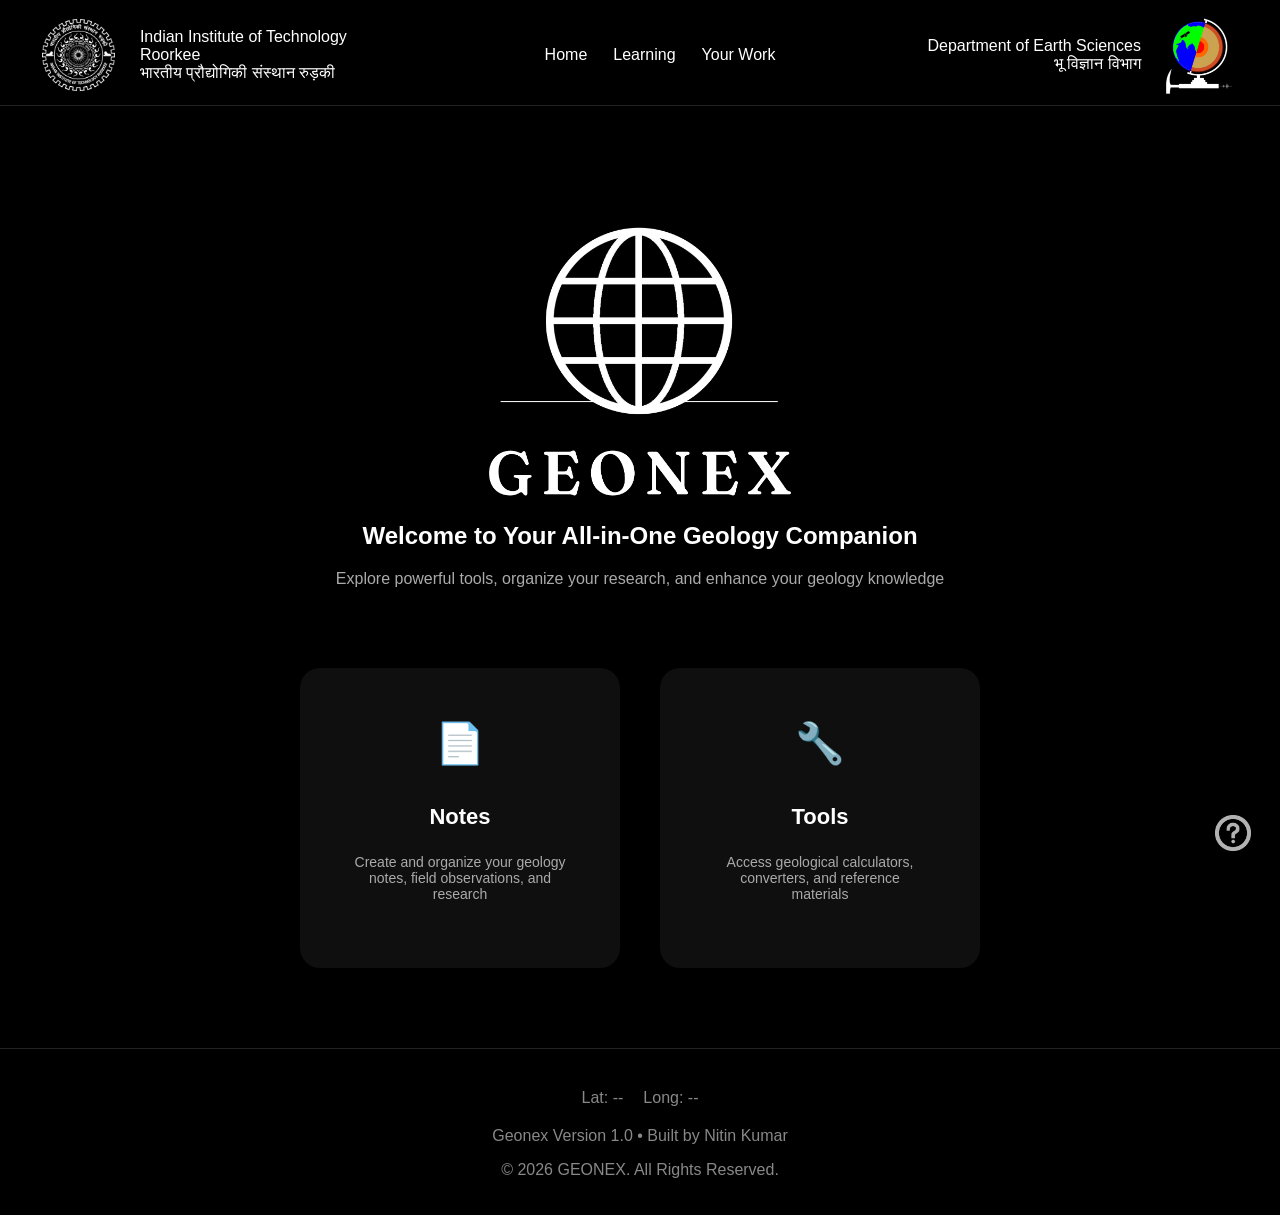
<file: Frontend/index.html>
<!doctype html>
<html lang="en">
  <head>
    <meta charset="UTF-8" />
    <meta name="viewport" content="width=device-width, initial-scale=1.0" />
    <title>GEONEX - Your Geology Companion</title>
    <link rel="icon" href="Assets/images/GEONEX Favicon.png" />
    <link rel="stylesheet" href="CSS/style.css" />
    <link rel="stylesheet" href="CSS/utility.css">
  </head>
  <body>
    <header>
      <div class="logo">
        <!-- <img
          src="Assets/images/Geonex logo.png"
          alt="Logo Image"
          id="geonex-logo"
        /> -->
         <div class="iitrlogo">
           <img src="Assets/images/iitroorkee.png" alt="IITR Logo" style="filter: invert(1);">
           <div class="logotitle">
             <span>
               Indian Institute of Technology Roorkee
              </span>
              <span>
                भारतीय प्रौद्योगिकी संस्थान रुड़की
              </span>
            </div>
          </div>

      </div>
      <nav class="Navbar" id="navbar">
        <ul>
          <li class="navbuttons"><a href="index.html">Home</a></li>
          <li class="navbuttons"><a href="learning.html">Learning</a></li>
          <li class="navbuttons disabled-link"><a href="YourWork.html">Your Work</a></li>
        </ul>
      </nav>
      <div class="logo logoRight">
        <div class="ESClogo">
          <div class="logotitle">
            <span>
              Department of Earth Sciences
             </span>
             <span>
               भू विज्ञान विभाग
             </span>
           </div>
           <img src="Assets/images/esc logo.png" alt="ESC Logo" >
          </div>
        <div
          class="hamburger"
          id="hamburger"
          aria-label="Open menu"
          aria-controls="navbar"
          aria-expanded="false"
        >
          <img
            src="Assets/icons/hamburger.png"
            alt="Hamburger Menu"
            id="Hamburger"
          />
        </div>
      </div>
    </header>
    <main>
      <section class="hero">
        <img src="Assets/images/Geonex logo.png" alt="" class="brandlogo">
        <h1 class="welcome">Welcome to Your All-in-One Geology Companion</h1>
        <p class="description">
          Explore powerful tools, organize your research, and enhance your
          geology knowledge
        </p>
      </section>
      <section class="Options">
        <div class="optionsbox" id="notesfeature">
          <div class="icon">📄</div>
          <h3>Notes</h3>
          <p>
            Create and organize your geology notes, field observations, and
            research
          </p>
        </div>

        <div class="optionsbox" id="stereonet-tool">
          <div class="icon">🔧</div>
          <h3>Tools</h3>
          <p>
            Access geological calculators, converters, and reference materials
          </p>
        </div>

        <!-- <div class="optionsbox disabled">
          <div class="icon">🎮</div>
          <h3>Games</h3>
          <span class="badge">Coming Soon</span>
          <p>
            Test your knowledge with interactive geology quizzes and challenges
          </p>
        </div> -->
      </section>
      <section class="feedback">
        <div class="circular">
          <img
            src="Assets/icons/help.png"
            alt="feedback"
            class="feedbackimg"
            id="Feedback-Form"
          />
        </div>
      </section>
    </main>
    <footer>
      <div class="latlong">
        <span id="latitude">Lat: --</span>
        <span id="longitude">Long: --</span>
      </div>
      <div>
        <p>Geonex Version 1.0 • Built by Nitin Kumar</p>
        <p>&copy; 2026 GEONEX. All Rights Reserved.</p>
      </div>
    </footer>

    <script type="module" src="Js/script.js"></script>
  </body>
</html>
</file>
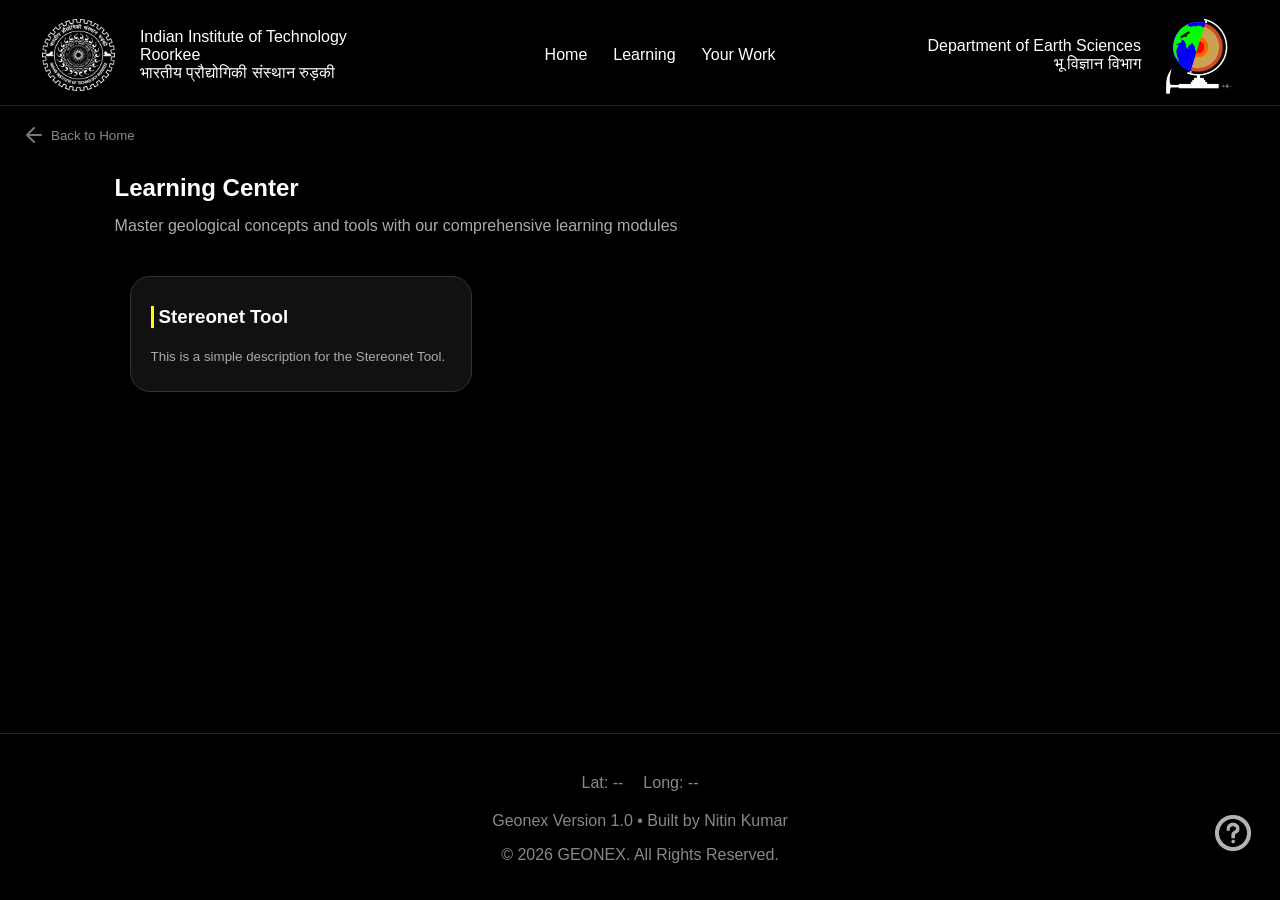
<file: Frontend/learning.html>
<!doctype html>
<html lang="en">
  <head>
    <meta charset="UTF-8" />
    <meta name="viewport" content="width=device-width, initial-scale=1.0" />
    <title>Notes</title>
     <link rel="icon" href="Assets/images/GEONEX Favicon.png" />
    <link rel="stylesheet" href="CSS/utility.css">
    <link rel="stylesheet" href="CSS/learning.css">
  </head>
  <body>
    <header>
      <div class="logo">
        <!-- <img
          src="Assets/images/Geonex logo.png"
          alt="Logo Image"
          id="geonex-logo"
        /> -->
         <div class="iitrlogo">
           <img src="Assets/images/iitroorkee.png" alt="IITR Logo" style="filter: invert(1);">
           <div class="logotitle">
             <span>
               Indian Institute of Technology Roorkee
              </span>
              <span>
                भारतीय प्रौद्योगिकी संस्थान रुड़की
              </span>
            </div>
          </div>

      </div>
      <nav class="Navbar" id="navbar">
        <ul>
          <li class="navbuttons"><a href="index.html">Home</a></li>
          <li class="navbuttons"><a href="learning.html">Learning</a></li>
          <li class="navbuttons disabled-link"><a href="YourWork.html">Your Work</a></li>
        </ul>
      </nav>
      <div class="logo logoRight">
        <div class="ESClogo">
          <div class="logotitle">
            <span>
              Department of Earth Sciences
             </span>
             <span>
               भू विज्ञान विभाग
             </span>
           </div>
           <img src="Assets/images/esc logo.png" alt="ESC Logo" >
          </div>
        <div
          class="hamburger"
          id="hamburger"
          aria-label="Open menu"
          aria-controls="navbar"
          aria-expanded="false"
        >
          <img
            src="Assets/icons/hamburger.png"
            alt="Hamburger Menu"
            id="Hamburger"
          />
        </div>
      </div>
    </header>
    <main>
      <section>
        <button class="backbtn">
          <img src="Assets/icons/leftarrow.svg" alt="Back to Home" />
          Back to Home
        </button>
      </section>
      <section class="one">
        <div class="hero">
          <div class="tagline">
            <h1>Learning Center</h1>
            <p class="description">
              Master geological concepts and tools with our comprehensive learning modules
            </p>
          </div>
        </div>
      </section>
      <section class="two">
        <div class="savedcontent">
          <ul class="content-container">
            <li><h3>Stereonet Tool</h3> <p>This is a simple description for the Stereonet Tool.</p></li>
          </ul>
        </div>
      </section>
      <section class="feedback">
        <div class="circular">
          <img
            src="Assets/icons/help.png"
            alt="feedback"
            class="feedbackimg"
            id="Feedback-Form"
          />
        </div>
      </section>
    </main>
    <footer>
      <div class="latlong">
        <span id="latitude">Lat: --</span>
        <span id="longitude">Long: --</span>
      </div>
      <div>
        <p>Geonex Version 1.0 • Built by Nitin Kumar</p>
        <p>&copy; 2026 GEONEX. All Rights Reserved.</p>
      </div>
    </footer>
    <script type="module" src="Js/learning.js"></script>
    <script type="module" src="Js/script.js"></script>
  </body>
</html>
</file>
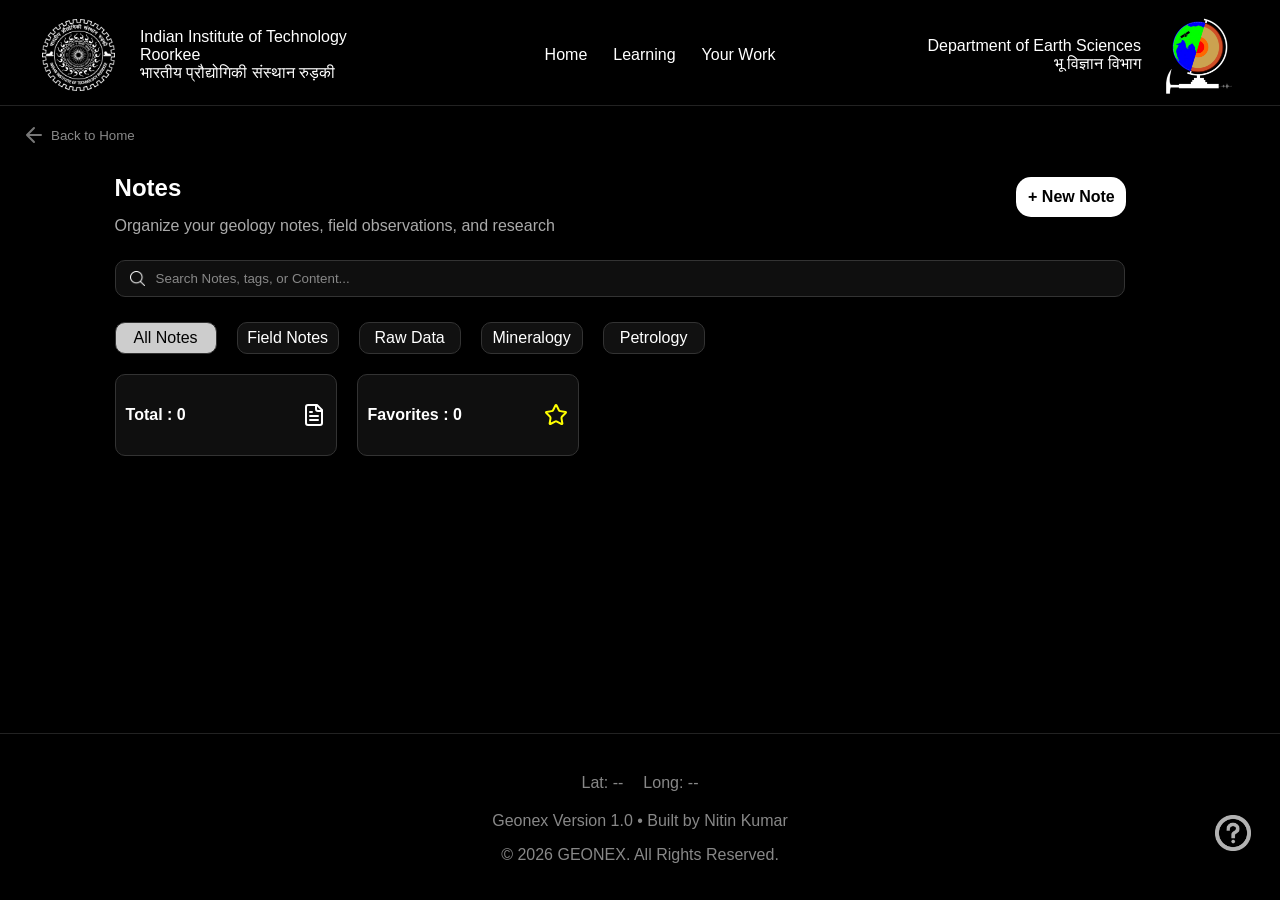
<file: Frontend/notes.html>
<!doctype html>
<html lang="en">
  <head>
    <meta charset="UTF-8" />
    <meta name="viewport" content="width=device-width, initial-scale=1.0" />
    <title>Notes</title>
     <link rel="icon" href="Assets/images/GEONEX Favicon.png" />
    <link rel="stylesheet" href="CSS/notes.css" />
    <link rel="stylesheet" href="CSS/utility.css">
  </head>
  <body>
    <header>
      <div class="logo">
        <!-- <img
          src="Assets/images/Geonex logo.png"
          alt="Logo Image"
          id="geonex-logo"
        /> -->
         <div class="iitrlogo">
           <img src="Assets/images/iitroorkee.png" alt="IITR Logo" style="filter: invert(1);">
           <div class="logotitle">
             <span>
               Indian Institute of Technology Roorkee
              </span>
              <span>
                भारतीय प्रौद्योगिकी संस्थान रुड़की
              </span>
            </div>
          </div>

      </div>
      <nav class="Navbar" id="navbar">
        <ul>
          <li class="navbuttons"><a href="index.html">Home</a></li>
          <li class="navbuttons"><a href="learning.html">Learning</a></li>
          <li class="navbuttons disabled-link"><a href="YourWork.html">Your Work</a></li>
        </ul>
      </nav>
      <div class="logo logoRight">
        <div class="ESClogo">
          <div class="logotitle">
            <span>
              Department of Earth Sciences
             </span>
             <span>
               भू विज्ञान विभाग
             </span>
           </div>
           <img src="Assets/images/esc logo.png" alt="ESC Logo" >
          </div>
        <div
          class="hamburger"
          id="hamburger"
          aria-label="Open menu"
          aria-controls="navbar"
          aria-expanded="false"
        >
          <img
            src="Assets/icons/hamburger.png"
            alt="Hamburger Menu"
            id="Hamburger"
          />
        </div>
      </div>
    </header>
    <main>
      <section>
        <button class="backbtn">
          <img src="Assets/icons/leftarrow.svg" alt="Back to Home" />
          Back to Home
        </button>
      </section>
      <section class="one">
        <div class="hero">
          <div class="tagline">
            <h1>Notes</h1>
            <p class="description">
              Organize your geology notes, field observations, and research
            </p>
          </div>
          <div class="btnarea">
            <button id="newNoteBtn">+ New Note</button>
          </div>
        </div>
      </section>
      <section class="two">
        <div class="search-container">
          <img
            src="Assets/icons/search.png"
            alt="Search Here"
            id="searchbuttonsymbol"
          />
          <input
            type="text"
            id="searchInput"
            placeholder="Search Notes, tags, or Content..."
          />
        </div>
      </section>
      <section class="three">
        <div class="tags">
          <div class="tag activetab category-tab" data-category="all">
            All Notes
          </div>
          <div class="tag deactivetab category-tab" data-category="Field Notes">
            Field Notes
          </div>
          <div class="tag deactivetab category-tab" data-category="Raw Data">
            Raw Data
          </div>
          <div class="tag deactivetab category-tab" data-category="Mineralogy">
            Mineralogy
          </div>
          <div class="tag deactivetab category-tab" data-category="Petrology">
            Petrology
          </div>
        </div>
      </section>
      <section class="four">
        <div class="tags">
          <div class="freq" id="allNotesTab">
            <h4>Total</h4>
            <img src="Assets/icons/Notes.svg" alt="" />
          </div>
          <div class="freq" id="favNotesTab">
            <h4>Favorites</h4>
            <img src="Assets/icons/Favorites.svg" alt="" />
          </div>
          <!-- <div class="freq">
            <h4>This Month</h4>
            <img src="Assets/icons/calender1.svg" alt="">
          </div> -->
        </div>
      </section>
      <section class="five">
        <div class="savednotes">
          <ul class="notes-container"></ul>
        </div>
      </section>
      <section class="feedback">
        <div class="circular">
          <img
            src="Assets/icons/help.png"
            alt="feedback"
            class="feedbackimg"
            id="Feedback-Form"
          />
        </div>
      </section>
    </main>
    <footer>
      <div class="latlong">
        <span id="latitude">Lat: --</span>
        <span id="longitude">Long: --</span>
      </div>
      <div>
        <p>Geonex Version 1.0 • Built by Nitin Kumar</p>
        <p>&copy; 2026 GEONEX. All Rights Reserved.</p>
      </div>
    </footer>
    <script type="module" src="Js/notes.js"></script>
    <script type="module" src="Js/script.js"></script>
  </body>
</html>
</file>
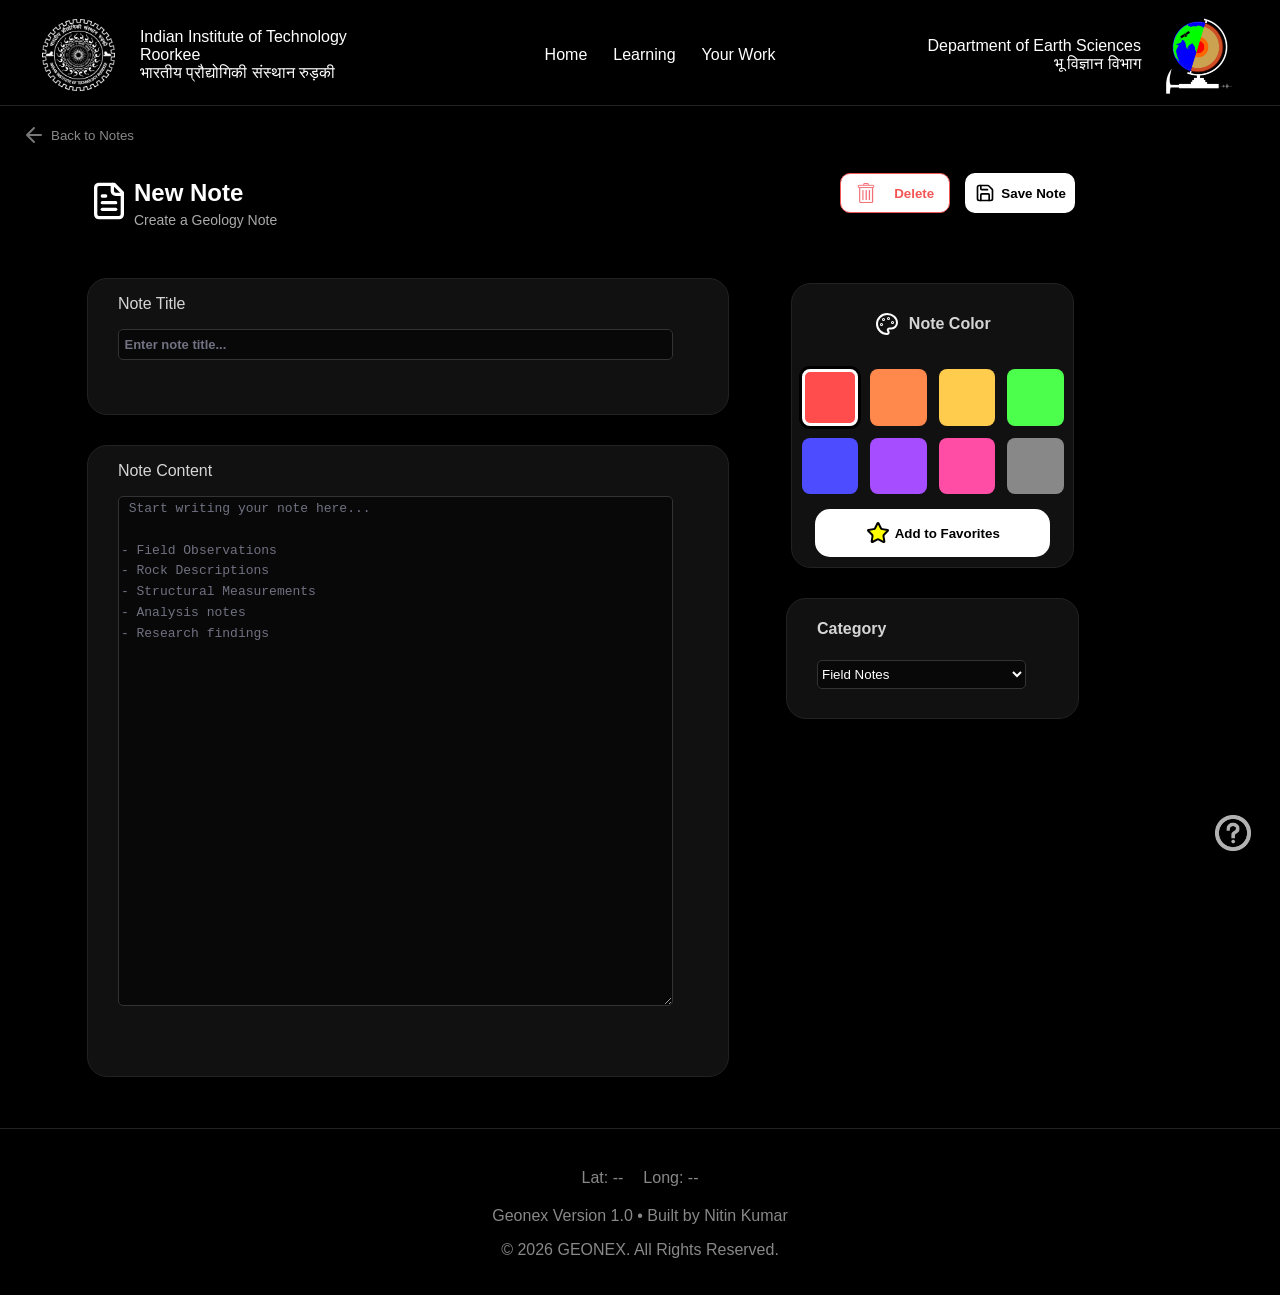
<file: Frontend/noteseditor.html>
<!doctype html>
<html lang="en">
  <head>
    <meta charset="UTF-8" />
    <meta name="viewport" content="width=device-width, initial-scale=1.0" />
    <title>Notes Editor</title>
     <link rel="icon" href="Assets/images/GEONEX Favicon.png" />
    <link rel="stylesheet" href="CSS/noteseditor.css" />
    <link rel="stylesheet" href="CSS/utility.css">
  </head>
  <body>
    <header>
      <div class="logo">
        <!-- <img
          src="Assets/images/Geonex logo.png"
          alt="Logo Image"
          id="geonex-logo"
        /> -->
         <div class="iitrlogo">
           <img src="Assets/images/iitroorkee.png" alt="IITR Logo" style="filter: invert(1);">
           <div class="logotitle">
             <span>
               Indian Institute of Technology Roorkee
              </span>
              <span>
                भारतीय प्रौद्योगिकी संस्थान रुड़की
              </span>
            </div>
          </div>

      </div>
      <nav class="Navbar" id="navbar">
        <ul>
          <li class="navbuttons"><a href="index.html">Home</a></li>
          <li class="navbuttons"><a href="learning.html">Learning</a></li>
          <li class="navbuttons disabled-link"><a href="YourWork.html">Your Work</a></li>
        </ul>
      </nav>
      <div class="logo logoRight">
        <div class="ESClogo">
          <div class="logotitle">
            <span>
              Department of Earth Sciences
             </span>
             <span>
               भू विज्ञान विभाग
             </span>
           </div>
           <img src="Assets/images/esc logo.png" alt="ESC Logo" >
          </div>
        <div
          class="hamburger"
          id="hamburger"
          aria-label="Open menu"
          aria-controls="navbar"
          aria-expanded="false"
        >
          <img
            src="Assets/icons/hamburger.png"
            alt="Hamburger Menu"
            id="Hamburger"
          />
        </div>
      </div>
    </header>
    <main>
      <section class="zero">
        <button class="backbtn">
          <img src="Assets/icons/leftarrow.svg" alt="Back to Home" />
          Back to Notes
        </button>
      </section>
      <section class="one">
        <div class="hero">
          <div class="Headline">
            <img src="Assets/icons/Notes.svg" alt="Notes">
            <div class="tagline">
              <h1 id="WorkType">New Note</h1>
              <p class="description" id="WorkDesc">Create a Geology Note</p>
            </div>
          </div>
          <div class="btnarea">
            <button id="DeleteBtn">
              <img src="Assets/icons/dustbin.png" alt="Delete">
              Delete
            </button>
            <button id="SaveBtn">
              <img src="Assets/icons/Save Note.svg" alt="Save Notes">
               Save Note</button>
            </button>
          </div>
        </div>
      </section>
      <section class="two">
<div class="left">
  <div class="titlearea">
   <p>Note Title</p> 
    <input type="text" placeholder=" Enter note title..." id="noteTitle">
  </div>
  <div class="contentarea">
   <p>Note Content</p> 
    <textarea id="noteContent" placeholder=" Start writing your note here...

- Field Observations
- Rock Descriptions
- Structural Measurements
- Analysis notes
- Research findings"></textarea>
  </div>
</div>
<div class="right">
  <div class="colorbox">
  <div class="color-header">
    <img src="Assets/icons/colortool.svg" />
    <h4>Note Color</h4>
  </div>

  <div class="color-grid">
    <div class="color activecolor" style="background:#ff4d4d"></div>
    <div class="color" style="background:#ff884d"></div>
    <div class="color" style="background:#ffcc4d"></div>
    <div class="color" style="background:#4dff4d"></div>

    <div class="color" style="background:#4d4dff"></div>
    <div class="color" style="background:#a64dff"></div>
    <div class="color" style="background:#ff4da6"></div>
    <div class="color" style="background:#888"></div>
  </div>

  <button class="fav-btn" id="FavBtn"><img src="Assets/icons/Favorites.min.svg" alt="Favorites"> Add to Favorites</button>
</div>
  <div class="catbox">
    <h4>Category</h4>
<select id="Category" name="Select">
  <option value="Field Notes">Field Notes</option>
  <option value="Mineralogy">Mineralogy</option>
  <option value="Petrology">Petrology</option>
  <option value="Raw Data">Raw Data</option>
</select>
  </div>
  <!-- <div class="tagbox">
    <div class="tagheader">
      <img src="Assets/icons/tags.svg" alt="Tags">
      <h4>Tags</h4>
    </div>
    <div class="tag">
      <input type="text" placeholder="Add a tag..." id="tagtype">
      <button id="Addtagbtn" class="btnarea">Add</button>
    </div>
  </div> -->
</div>
      </section>
      <section class="feedback">
        <div class="circular">
          <img
            src="Assets/icons/help.png"
            alt="feedback"
            class="feedbackimg"
            id="Feedback-Form"
          />
        </div>
      </section>
    </main>
    <footer>
      <div class="latlong">
        <span id="latitude">Lat: --</span>
        <span id="longitude">Long: --</span>
      </div>
      <div>
        <p>Geonex Version 1.0 • Built by Nitin Kumar</p>
        <p>&copy; 2026 GEONEX. All Rights Reserved.</p>
      </div>
    </footer>
    <script type="module" src="Js/noteseditor.js"></script>
    <script type="module" src="Js/script.js"></script>
  </body>
</html>
</file>
<file: Frontend/CSS/style.css>
/* ------------------ Main --------------------- */
main {
  flex: 1;
}
.hero {
  margin-top: 100px;
}
.brandlogo{
width: 30%;
min-width: 250px;
}
.welcome {
  font-size: clamp(12px, 4vw, 24px);
  margin: 0 10vw;
}
.description {
  color: #aaa;
  font-size: clamp(10px, 2vw, 16px);
  margin: 20px 10vw;
}
.Options {
  display: flex;
  justify-content: center;
  gap: 40px;
  margin: 80px;
  flex-wrap: wrap;
}
.optionsbox {
  background: #0f0f0f;
  border-radius: 20px;
  height: 260px;
  width: 280px;
  display: flex;
  flex-direction: column;
  align-items: center;
  justify-content: center;
  padding: 20px;
  transition: 0.3s;
  cursor: pointer;
}
.optionsbox:hover {
  transform: translateY(-5px);
  transform: scale(1.2);
  background: #151515;
}
.icon {
  font-size: 40px;
  margin-bottom: 15px;
}
.icon img {
  width: 70px;
}

.optionsbox h3 {
  margin-bottom: 10px;
  font-size: 22px;
}
.optionsbox p {
  color: #aaa;
  font-size: 14px;
  max-width: 220px;
}
.disabled {
  opacity: 0.5;
  cursor: not-allowed;
}
.badge {
  color: #aaa;
  font-size: 14px;
  max-width: 220px;
}


@media (max-width: 600px) {
  .optionsbox{
    min-width: 230px;
  }
}
</file>
<file: Frontend/CSS/utility.css>
body {
  background-color: black;
  color: white;
  font-family:Arial, Helvetica, sans-serif;
  margin: 0;
  text-align: center;

  min-height: 100vh;
  display: flex;
  flex-direction: column;
  scroll-behavior: smooth;
}

/* -------------- Header and Navbar ---------------- */
header {
  height: 100px;
  margin: 5px 0px;
  display: flex;
  justify-content: space-between;
  align-items: center;
  padding: 0 40px;
  border-bottom: 1px solid #222;
  position: sticky;
  z-index: 100;
  top: 0;
  background-color: black;
  overflow-x: hidden;
}
.iitrlogo {
  height: 90%;
  font-size: medium;
  font-weight: 300;
  display: flex;
  align-items: center;
  gap: 25px;
}
.iitrlogo span{
  text-align: left;
}
.logotitle{
  display: flex;
  flex-direction: column;
}

.logo {
  width: 30%;
  height: 90px;
  margin: 2px;
  font-size: 24px;
  font-weight: bold;
  object-fit: contain;
  display: flex;
  align-items: center;
}
.flexend{
  justify-content: flex-end;
}
.logo img {
  height: 90%;
  cursor: pointer;
}
.logoRight{
justify-content: flex-end;
}

.ESClogo{
  height: 90%;
  font-size: medium;
  font-weight: 300;
  display: flex;
  align-items: center;
  gap: 20px;
  text-align: right;
}
.ESClogo img{
  height: 100%;
}
.hamburger {
  display: none;
}
.Navbar {
  width: 40%;
  height: 90px;
  margin: 2px;
  display: flex;
  justify-content: center;
  align-items: center;
}
.Navbar ul {
  display: flex;
  align-items: center;
}
.Navbar ul li {
  list-style-type: none;
  margin: 0px 5px;
  padding: 2px 8px;
}
.Navbar ul li a {
  color: white;
  text-decoration: none;
}
/* .loginbtn {
  display: flex;
  align-items: flex-end;
  justify-content: end;
  width: 30%;
  border: none;
  background-color: #000000;
  color: white;
  gap: 15px;
  min-height: 30px;
  min-width: 110px;
}
#loginbtnsymbol {
  height: 15px;
} */
#Hamburger {
  filter: invert(1);
  height: 15px;
}

/* -------------- Main---------------- */
main {
  flex: 1;
}
.backbtn {
  display: flex;
  background: none;
  color: #888;
  border: none;
  border-radius: 5px;
  display: flex;
  align-items: center;
  margin: 10px 20px;
  gap: 5px;
  padding: 2px;
  cursor: pointer;
  min-height: 25px;
}
.backbtn img {
  color: #888;
  filter: invert(1);
}
.backbtn:hover {
  transform: scale(1.05);
  transition: 0.3s;
}

/* -------------- Footer ---------------- */
footer {
  border-top: 1px solid #222;
  padding: 20px;
  color: #888;
}
.latlong {
  display: flex;
  justify-content: center;
  gap: 20px;
  margin: 20px;
}

/* -------------- Feedback Form ---------------- */
.feedbackimg {
  height: 4vh;
  background-color: transparent;
  display: flex;
  justify-content: center;
  align-items: center;
  filter: invert(0.7);
  cursor: pointer;
}
.circular {
  background-color: black;
  border-radius: 999px;
  height: 6vh;
  width: 6vh;
  position: fixed;
  bottom: 40px;
  right: 20px;
  display: flex;
  justify-content: center;
  align-items: center;
}
/* -------------- Mobile Responsiveness ---------------- */
@media (max-width: 600px) {
  .logo {
    width: 50%;
  }
  .logo span{
visibility: hidden;
  }
  .loginbtn {
    width: 50%;
    font-size: small;
  }
  .logo img {
    height: 50%;
  }
  header {
    height: 10vh;
    padding: 0 20px;
  }
  .Navbar {
    position: fixed;
    top: 0;
    right: -100%; /* hidden initially */
    height: 100vh;
    width: 250px;
    background: black;
    display: flex;
    flex-direction: column;
    justify-content: flex-start;
    padding-top: 80px;
    transition: right 0.3s ease;
    z-index: 1000;
  }

  .Navbar.active {
    right: 0; /* slide in */
  }

  .Navbar ul {
    flex-direction: column;
    gap: 20px;
  }

  .hamburger {
    display: block;
    z-index: 1100;
  }
  .hamburger img {
    width: 20px;
  }
  .circular {
    right: 10px;
    bottom: 15px;
  }
  footer {
    font-size: small;
  }
}
</file>
<file: Frontend/CSS/learning.css>
/* -------------- Main---------------- */
.one {
  margin: 0 5vw;
  padding: 0 2vw;
}
.two {
  margin: 0 5vw;
  padding: 0 2vw;
}
.hero {
  display: flex;
  justify-content: space-between;
  align-items: center;
  position: relative;
}
.tagline h1 {
  display: flex;
  margin: 15px 25px;
}
.description {
  color: #aaa;
  font-size: clamp(10px, 2vw, 16px);
  margin: 0 25px;
  display: flex;
  justify-content: flex-start;
  text-align: left;
}

 .savedcontent{
    width: 100%;
  }
.savedcontent ul {
  display: grid;
  grid-template-columns: auto auto auto;
}
.savedcontent ul li {
  text-decoration: none;
  list-style-type: none;
  border: 1px solid #333;
  border-radius: 20px;
  margin: 25px 0;
  padding: 10px 20px;
  max-height: 120px;
  width: 70%;
  max-width: 300px;
  background-color: #111111;
  display: flex;
  flex-direction: column;
  align-items: flex-start;
  cursor: pointer;
  position: relative;
}
.savedcontent li h3 {
  text-align: left;
  border-left: 3px solid yellow;
  padding: 0 5px;
}
.savedcontent li p {
  text-align: left;
  font-size: smaller;
  color: #aaa;
  margin-top: 0;
  overflow: hidden;
  line-height: 1.6;
  height: 50%;
}
.savedcontent ul li:hover {
  transform: scale(1.02);
  transition: 0.3s;
  transform: translateY(-5px);
}

@media (max-width: 600px) {
  .one {
    margin: 0 1vw;
    padding: 0;
  }
  .two {
    margin: 0 1vw;
    padding: 0;
  }
  .savedcontent{
    width: 90%;
    margin: 15px 25px;
  }
  .savedcontent ul {
    display: grid;
    grid-template-columns: auto;
    margin: 25px 0;
    padding: 0 0;
  }
  .savedcontent ul li{
    width: 85%;
    min-height: 120px;

  }
}
</file>
<file: Frontend/CSS/notes.css>
/* -------------- Main---------------- */
.one {
  margin: 0 5vw;
  padding: 0 2vw;
}
.two {
  margin: 0 5vw;
  padding: 0 2vw;
}
.three {
  margin: 0 5vw;
  padding: 0 2vw;
}
.four {
  margin: 0 5vw;
  padding: 0 2vw;
}
.five {
  margin: 0 5vw;
  padding: 0 2vw;
}
.hero {
  display: flex;
  justify-content: space-between;
  align-items: center;
  position: relative;
}
.tagline h1 {
  display: flex;
  margin: 15px 25px;
}
.description {
  color: #aaa;
  font-size: clamp(10px, 2vw, 16px);
  margin: 0 25px;
  display: flex;
  justify-content: flex-start;
  text-align: left;
}
.btnarea {
  margin: 0 5vw;
}
.btnarea button {
  display: flex;
  align-items: center;
  justify-content: space-around;
  width: 20%;
  border: none;
  border-radius: 15px;
  background-color: white;
  color: black;
  gap: 15px;
  min-height: 40px;
  min-width: 110px;
  font-size: medium;
  font-weight: 550;
  cursor: pointer;
}
.btnarea button:hover {
  transform: scale(1.01);
  transition: 0.3s;
  transform: translateY(-2px);
  background-color: whitesmoke;
}
.search-container {
  display: flex;
  justify-content: flex-start;
  align-items: center;
  overflow: auto;
  padding-right: 5%;
}
#searchbuttonsymbol {
  height: 15px;
  filter: invert(1);
  position: sticky;
  left: 2.5em;
}

#searchInput {
  width: 100%;
  margin: 25px 10px;
  padding: 10px 15px 10px 40px;
  border-radius: 10px;
  border: 1px solid #333;
  background: #0f0f0f;
  color: white;
  outline: none;
}

#searchInput::placeholder {
  color: #888;
}
.tags {
  display: flex;
  gap: 20px;
  flex-wrap: wrap;
  margin: 0 25px;
}
.tag {
  background-color: #0f0f0f;
  border: 1px solid #333;
  min-height: 30px;
  min-width: 100px;
  display: flex;
  justify-content: center;
  align-items: center;
  border-radius: 10px;
  cursor: pointer;
}
.activetab {
  background-color: rgb(205, 205, 205);
  color: black;
  transition: 0.1s;
}
.deactivetab {
  background-color: #111111;
  color: white;
}

.freq {
  margin: 20px 0;
  padding: 0 10px;
  background-color: #0f0f0f;
  border: 1px solid #333;
  min-height: 80px;
  min-width: 200px;
  display: flex;
  justify-content: space-between;
  align-items: center;
  border-radius: 10px;
  cursor: pointer;
}
 .savednotes{
    width: 100%;
  }
.savednotes ul {
  display: grid;
  grid-template-columns: auto auto auto;
}
.savednotes ul li {
  text-decoration: none;
  list-style-type: none;
  border: 1px solid #333;
  border-radius: 20px;
  margin: 25px 0;
  padding: 10px 20px;
  min-height: 40vh;
  max-height: 120px;
  width: 70%;
  background-color: #111111;
  display: flex;
  flex-direction: column;
  align-items: flex-start;
  cursor: pointer;
  position: relative;
}
.savednotes li h3 {
  text-align: left;
  border-left: 3px solid yellow;
  padding: 0 5px;
}
.savednotes li p {
  text-align: left;
  font-size: smaller;
  color: #aaa;
  margin-top: 0;
  overflow: hidden;
  line-height: 1.6;
  height: 50%;
}
.info {
  text-align: left;
  font-size: smaller;
  color: #aaa;
  overflow: hidden;
  margin: 10px 0;
}
.divider {
  border: none;
  height: 2px;
  background-color: #333;
  margin: 20px 0;
  width: 100%;
}
.catlabel {
  background-color: #0f0f0f;
  border: 1px solid #333;
  min-height: 20px;
  padding: 3px 10px;
  display: flex;
  justify-content: center;
  align-items: center;
  border-radius: 10px;
  font-size: smaller;
  color: #999;
}

.fav-icon {
  position: absolute;
  bottom: 20px;
  right: 20px;
  width: 18px;
}
.savednotes ul li:hover {
  transform: scale(1.02);
  transition: 0.3s;
  transform: translateY(-5px);
}

/* -------------- Mobile Responsiveness ---------------- */
@media (max-width: 600px) {
  .one {
    margin: 0 1vw;
    padding: 0;
  }
  .two {
    margin: 0 1vw;
    padding: 0;
  }
  .three {
    margin: 0 1vw;
    padding: 0;
  }
  .four {
    margin: 0 1vw;
    padding: 0;
  }
  .five {
    margin: 0 1vw;
    padding: 0;
  }
  .btnarea {
  padding: 0 1vw;
}
  .tags{
    padding: 20px 0;
  }
  .freq {
    width: 100%;
    margin: 0;
  }
  .savednotes{
    width: 90%;
    margin: 15px 25px;
  }
  .savednotes ul {
    display: grid;
    grid-template-columns: auto;
    margin: 25px 0;
    padding: 0 0;
  }
  .savednotes ul li{
    width: 85%;
    min-height: 350px;

  }
}
</file>
<file: Frontend/CSS/noteseditor.css>
.one {
  padding-right: 11vw;
}
.hero {
  display: flex;
  justify-content: space-between;
  align-items: center;
  position: relative;
  margin: 0 5vw;
}
.Headline {
  display: flex;
  margin-left: 25px;
  gap: 5px;
}
.tagline h1 {
  display: flex;
  margin-bottom: 5px;
}
.Headline img {
  width: 40px;
  margin-top: 15px;
}
.description {
  color: #aaa;
  font-size: clamp(8px, 2vw, 14px);
  margin: 0;
  display: flex;
  justify-content: flex-start;
}
.btnarea {
  display: flex;
  justify-content: flex-end;
  gap: 15px;
}
.btnarea button {
  display: flex;
  align-items: center;
  justify-content: space-around;
  width: 20%;
  border: none;
  border-radius: 10px;
  background-color: white;
  color: black;
  min-height: 40px;
  min-width: 110px;
  font-size: smaller;
  font-weight: 550;
  cursor: pointer;
}
.btnarea button:hover {
  transform: scale(1.01);
  transition: 0.3s;
  transform: translateY(-2px);
  background-color: whitesmoke;
}
#DeleteBtn {
  border: 1px solid rgb(243, 85, 85);
  color: rgb(243, 85, 85);
}
#DeleteBtn img {
  filter: invert(47%) sepia(85%) saturate(1478%) hue-rotate(321deg)
    brightness(101%) contrast(89%);
}
.btnarea img {
  width: 20px;
}
.two {
  margin: 5vh 5vw;
  display: flex;
  gap: 2vw;
  width: 80vw;
  height: 90vh;
}
.left {
  width: 70%;
  height: 100%;
  border-radius: 10px;
  display: flex;
  flex-direction: column;
  justify-content: flex-start;
  align-items: center;
  gap: 30px;
  padding: 5px;
}
.titlearea {
  background-color: #111;
  width: 90%;
  height: 20%;
  max-height: 15vh;
  border: 1px solid #222;
  border-radius: 20px;
  color: rgba(255, 255, 255, 0.829);
  display: flex;
  flex-direction: column;
  align-items: flex-start;
  padding-left: 30px;
}
#noteTitle {
  color: white;
  background-color: #080808;
  border: 1px solid #333;
  border-radius: 5px;
  height: 20%;
  width: 90%;
}
#noteTitle::placeholder {
  color: #717182;
  font-weight: bold;
  font-size: small;
}
.contentarea {
  background-color: #111;
  width: 90%;
  height: 80%;
  max-height: 70vh;
  border: 1px solid #222;
  border-radius: 20px;
  color: rgba(255, 255, 255, 0.829);
  display: flex;
  flex-direction: column;
  align-items: flex-start;
  padding-left: 30px;
}
#noteContent {
  background-color: #080808;
  border: 1px solid #333;
  border-radius: 5px;
  color: white;
  height: 80%;
  width: 90%;
}
#noteContent::placeholder {
  color: #717182;
  font-weight: normal;
  font-size: medium;
  line-height: 1.6;
}
.right {
  width: 30%;
  border-radius: 10px;
  display: flex;
  flex-direction: column;
  justify-content: flex-start;
  align-items: center;
  gap: 30px;
  padding: 10px;
}
.colorbox {
  min-height: 200px;
  background-color: #111;
  width: 90%;
  border: 1px solid #222;
  border-radius: 20px;
  color: rgba(255, 255, 255, 0.829);
  display: flex;
  flex-direction: column;
  align-items: center;
  padding: 10px;
}
.color-header {
  display: flex;
  align-items: center;
  gap: 10px;
  margin-bottom: 15px;
}

.color-grid {
  display: grid;
  grid-template-columns: repeat(4, 1fr);
  grid-template-rows: repeat(2, 1fr);
  gap: 12px;
  width: 100%;
  height: 100%;
}

.color {
  aspect-ratio: 1 / 1;
  border-radius: 8px;
  cursor: pointer;
}

.color:hover {
  transform: scale(1.05);
}

.color.activecolor {
  border: 3px solid rgb(255, 255, 255);
  box-shadow: 0 0 0 3px black;
}

.fav-btn {
  width: 90%;
  padding: 12px;
  border-radius: 15px;
  border: none;
  margin-top: 15px;
  background: white;
  color: black;
  font-weight: bold;
  cursor: pointer;
  display: flex;
  align-items: center;
  justify-content: center;
  gap: 5px;
}
.fav-active {
  background-color: pink;
}
.catbox {
  height: 15%;
  min-height: 110px;
  background-color: #111;
  width: 90%;
  border: 1px solid #222;
  border-radius: 20px;
  color: rgba(255, 255, 255, 0.829);
  display: flex;
  flex-direction: column;
  align-items: flex-start;
  padding-left: 30px;
}
#Category {
  background-color: #080808;
  color: white;
  border-radius: 5px;
  border: 1px solid #333;
  width: 80%;
  height: 25%;
}
.tagbox {
  height: 15%;
  background-color: #111;
  width: 90%;
  border: 1px solid #222;
  border-radius: 20px;
  color: rgba(255, 255, 255, 0.829);
  display: flex;
  flex-direction: column;
  align-items: flex-start;
  padding-left: 30px;
}
.tagheader {
  display: flex;
  gap: 10%;
}
.tagheader img {
  width: 18%;
}
.tag {
  height: 100%;
  display: flex;
  justify-content: space-between;
  align-items: center;
}
#tagtype {
  border: 1px solid #333;
  border-radius: 5px;
  background-color: #080808;
  height: 45%;
  padding: 0 10px;
  color: white;
}
#tagtype::placeholder {
  color: #717182;
  font-weight: normal;
  font-size: medium;
  line-height: 1.6;
}
#Addtagbtn {
  height: 50%;
  padding: 5px 15px;
  border-radius: 5px;
  background-color: white;
  border: none;
  font-weight: bold;
  display: flex;
  align-items: center;
  justify-content: center;
}
/* -------------- Mobile Responsiveness ---------------- */
@media (max-width: 600px) {
  .tagline h1 {
    font-size: large;
    width: 90px;
  }
  .btnarea button {
    font-size: 0;
    min-width: 40px;
    justify-content: center;
  }
  .two {
    flex-direction: column;
    min-height: 250vw;
  }
  .left {
    width: 100%;
  }
  .titlearea {
    height: 20vw;
    padding-bottom: 15px;
  }
  .contentarea {
    min-height: 40vh;
    height: 50vh;
    padding-bottom: 20px;
  }
  .right {
    width: 100%;
  }
}
</file>
